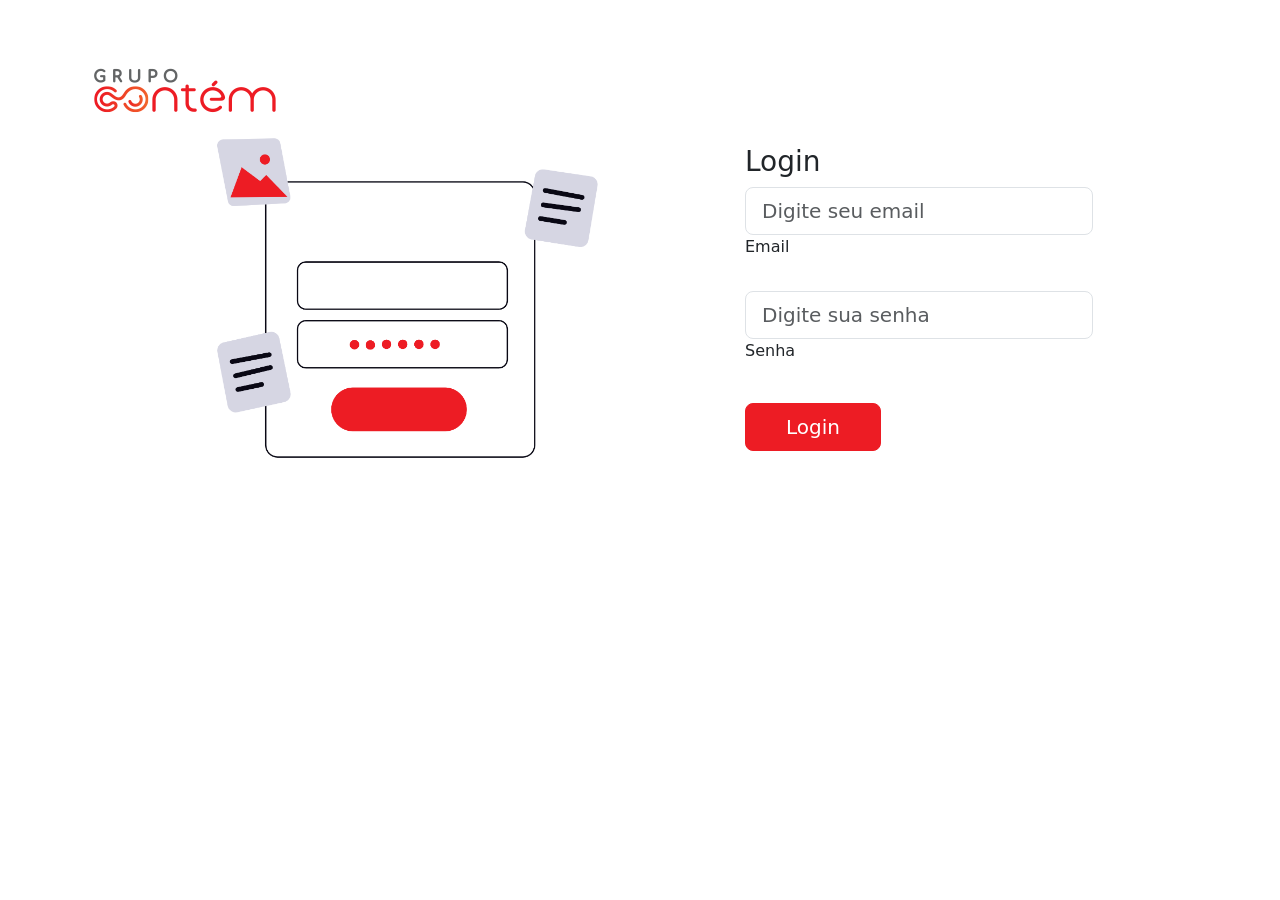
<file: pages/login.html>
<!DOCTYPE html>
<html lang="pt-br">
  <head>
    <meta charset="UTF-8" />
    <meta name="viewport" content="width=device-width, initial-scale=1.0" />
    <link
      rel="shortcut icon"
      type="image/x-icon"
      href="/static/img/favicon.ico"
    />

    <title>Login</title>

    <!-- Bootstrap -->
    <link
      href="https://cdn.jsdelivr.net/npm/bootstrap@5.3.0/dist/css/bootstrap.min.css"
      rel="stylesheet"
    />

    <!-- Ícones do Bootstrap -->
    <link
      rel="stylesheet"
      href="https://cdn.jsdelivr.net/npm/bootstrap-icons/font/bootstrap-icons.css"
    />

    <link rel="stylesheet" type="text/css" href="/static/styles.css" />

    <script
      src="https://code.jquery.com/jquery-3.7.1.min.js"
      integrity="sha256-/JqT3SQfawRcv/BIHPThkBvs0OEvtFFmqPF/lYI/Cxo="
      crossorigin="anonymous"
    ></script>
  </head>
  <body class="container">
    <section class="content mt-5">
      <div class="container-fluid h-custom">
        <img src="../static/img/logo.png" class="img-fluid" alt="Login image" />
        <div class="row d-flex justify-content-center align-items-center h-80">
          <div class="col-md-9 col-lg-6 col-xl-5">
            <img
              src="../static/img/undraw_enter-password.png"
              class="img-fluid"
              alt="Login image"
            />
          </div>
          <div class="col-md-8 col-lg-6 col-xl-4 offset-xl-1">
            <h3>Login</h3>
            <form method="POST" action="/login" id="formLogin">
              <!-- Email input -->
              <div data-mdb-input-init class="form-outline mb-4">
                <input
                  type="email"
                  id="email"
                  name="email"
                  class="form-control form-control-lg"
                  placeholder="Digite seu email"
                  required
                />
                <label class="form-label" for="email">Email</label>
              </div>

              <!-- Password input -->
              <div data-mdb-input-init class="form-outline mb-3">
                <input
                  type="password"
                  id="password"
                  name="senha"
                  class="form-control form-control-lg"
                  placeholder="Digite sua senha"
                  required
                />
                <label class="form-label" for="password">Senha</label>
              </div>

              <!-- <div class="d-flex justify-content-between align-items-center">
                Checkbox 
                <div class="form-check mb-0">
                  <input
                    class="form-check-input me-2"
                    type="checkbox"
                    value=""
                    id="form2Example3"
                  />
                  <label class="form-check-label" for="form2Example3">
                    Remember me
                  </label>
                </div>
                 <a href="#!" class="text-body">Forgot password?</a> 
              </div> -->

              <div class="text-center text-lg-start mt-4 pt-2">
                <button
                  type="submit"
                  data-mdb-button-init
                  data-mdb-ripple-init
                  class="btn btn-primary btn-lg"
                  style="
                    padding-left: 2.5rem;
                    padding-right: 2.5rem;
                    background-color: #ed1c24;
                    border-color: #ed1c24;
                  "
                >
                  Login
                </button>
                <!-- <p class="small fw-bold mt-2 pt-1 mb-0">
                  Cadastrar uma conta
                  <a href="usuarios/cadastrar/" class="link-danger"
                    >Cadastrar</a
                  >
                </p> -->
              </div>
            </form>
          </div>
        </div>
      </div>
    </section>
    <!-- <script src="../static/login.js"></script> -->
  </body>
</html>
</file>
<file: static/styles.css>
body {
    font-family: system-ui, -apple-system, "Segoe UI", Roboto, "Helvetica Neue", "Noto Sans", "Liberation Sans", Arial, sans-serif, "Apple Color Emoji", "Segoe UI Emoji", "Segoe UI Symbol", "Noto Color Emoji";
    max-width: 600px;
    margin: auto;
    padding: 20px;
}

textarea {
    width: 100%;
    height: 50px;
}

.bg-prim{
    background-color: #ed1c24;
    color: white;
}

.bg-prim:hover{
    background-color: #ed1c24;
    color: white;
}
.divider:after,
.divider:before {
content: "";
flex: 1;
height: 1px;
background: #eee;
}
.h-custom {
height: calc(100% - 73px);
}
@media (max-width: 450px) {
.h-custom {
height: 100%;
}
}
</file>
